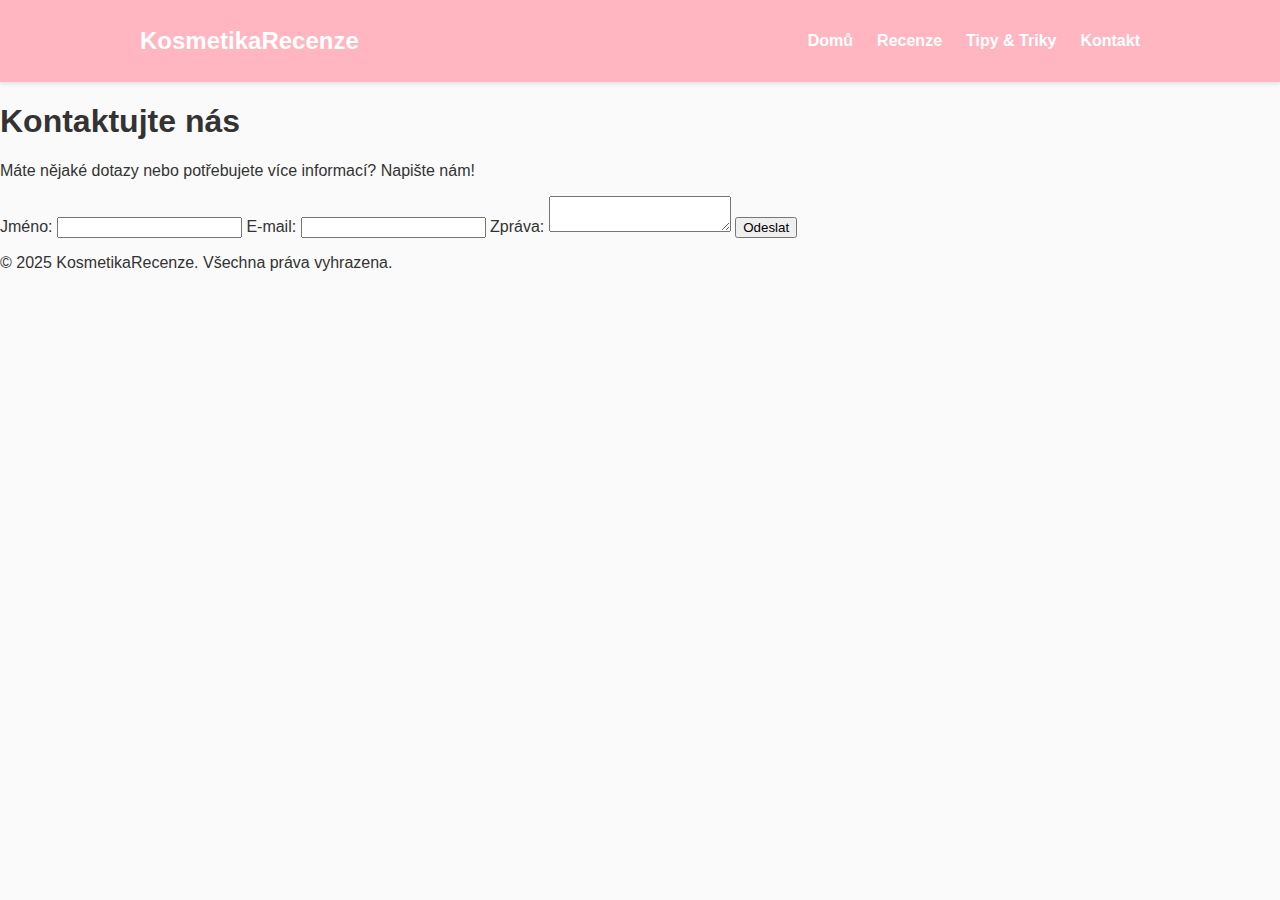
<file: contact.html>
<!DOCTYPE html>
<html lang="cs">
<head>
  <meta charset="UTF-8">
  <meta name="viewport" content="width=device-width, initial-scale=1.0">
  <title>Kontakt - KosmetikaRecenze</title>
  <link rel="stylesheet" href="style.css">
</head>
<body>
  <header>
    <nav class="navbar">
      <div class="logo">KosmetikaRecenze</div>
      <ul class="nav-links">
        <li><a href="index.html">Domů</a></li>
        <li><a href="reviews.html">Recenze</a></li>
        <li><a href="tips.html">Tipy & Triky</a></li>
        <li><a href="contact.html">Kontakt</a></li>
      </ul>
    </nav>
  </header>

  <main>
    <section class="contact">
      <h1>Kontaktujte nás</h1>
      <p>Máte nějaké dotazy nebo potřebujete více informací? Napište nám!</p>

      <form action="#" method="POST">
        <label for="name">Jméno:</label>
        <input type="text" id="name" name="name" required>

        <label for="email">E-mail:</label>
        <input type="email" id="email" name="email" required>

        <label for="message">Zpráva:</label>
        <textarea id="message" name="message" required></textarea>

        <button type="submit">Odeslat</button>
      </form>
    </section>
  </main>

  <footer>
    <p>&copy; 2025 KosmetikaRecenze. Všechna práva vyhrazena.</p>
  </footer>
</body>
</html>
</file>
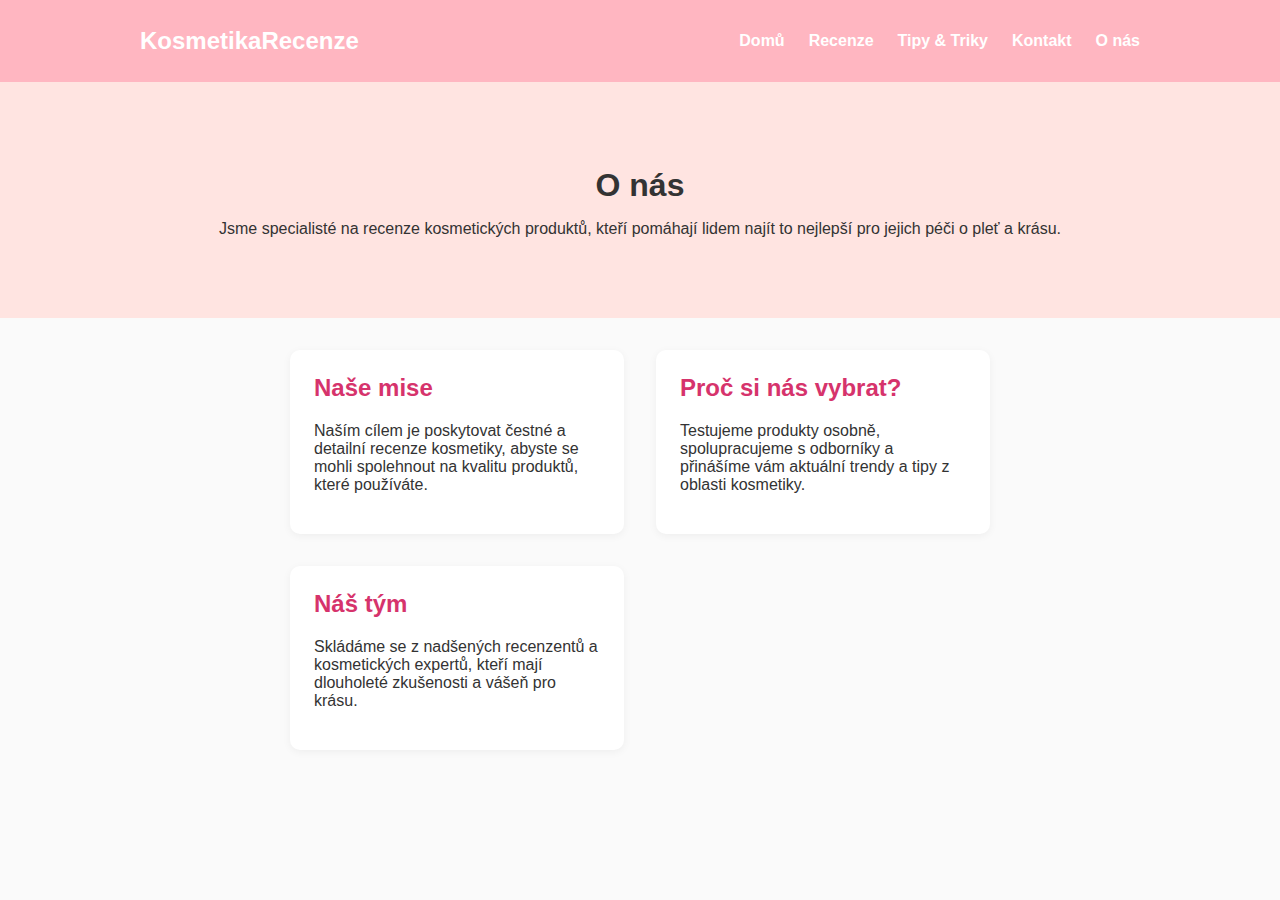
<file: onas.html>
<!DOCTYPE html>
<html lang="cs">
<head>
  <meta charset="UTF-8" />
  <meta name="viewport" content="width=device-width, initial-scale=1" />
  <title>O nás - KosmetikaRecenze</title>
  <link rel="stylesheet" href="style.css" />
</head>
<body>
  <header>
    <nav class="navbar">
      <div class="logo">KosmetikaRecenze</div>
      <ul class="nav-links">
        <li><a href="index.html">Domů</a></li>
        <li><a href="index.html">Recenze</a></li>
        <li><a href="tipy.html">Tipy & Triky</a></li>
        <li><a href="contact.html">Kontakt</a></li>
        <li><a href="onas.html" class="active">O nás</a></li>
      </ul>
    </nav>
  </header>

  <main>
    <section class="hero">
      <h1>O nás</h1>
      <p>Jsme specialisté na recenze kosmetických produktů, kteří pomáhají lidem najít to nejlepší pro jejich péči o pleť a krásu.</p>
    </section>

    <section class="reviews" style="max-width: 700px; margin: 2em auto; padding: 0 1em;">
      <div class="review">
        <h2>Naše mise</h2>
        <p>Naším cílem je poskytovat čestné a detailní recenze kosmetiky, abyste se mohli spolehnout na kvalitu produktů, které používáte.</p>
      </div>

      <div class="review">
        <h2>Proč si nás vybrat?</h2>
        <p>Testujeme produkty osobně, spolupracujeme s odborníky a přinášíme vám aktuální trendy a tipy z oblasti kosmetiky.</p>
      </div>

      <div class="review">
        <h2>Náš tým</h2>
        <p>Skládáme se z nadšených recenzentů a kosmetických expertů, kteří mají dlouholeté zkušenosti a vášeň pro krásu.</p>
      </div>
    </section>
  </main>
</body>
</html>
</file>
<file: style.css>
/* Základní stylování */
body {
    margin: 0;
    font-family: 'Segoe UI', Tahoma, Geneva, Verdana, sans-serif;
    background: #fafafa;
    color: #333;
  }
  
  header {
    background-color: #ffb6c1;
    padding: 1em 0;
    box-shadow: 0 2px 4px rgba(0,0,0,0.1);
  }
  
  .navbar {
    max-width: 1000px;
    margin: 0 auto;
    display: flex;
    justify-content: space-between;
    align-items: center;
    padding: 0 1em;
  }
  
  .logo {
    font-size: 1.5em;
    font-weight: bold;
    color: white;
  }
  
  .nav-links {
    list-style: none;
    display: flex;
    gap: 1.5em;
  }
  
  .nav-links a {
    text-decoration: none;
    color: white;
    font-weight: bold;
  }
  
  .nav-links a:hover {
    text-decoration: underline;
  }
  
  .hero {
    text-align: center;
    padding: 4em 1em;
    background: #ffe4e1;
  }
  
  .hero h1 {
    margin-bottom: 0.5em;
  }
  
  .reviews {
    max-width: 900px;
    margin: 2em auto;
    padding: 0 1em;
    display: grid;
    grid-template-columns: repeat(auto-fit, minmax(280px, 1fr));
    gap: 2em;
  }
  
  .review {
    background: white;
    padding: 1.5em;
    border-radius: 10px;
    box-shadow: 0 2px 8px rgba(0,0,0,0.05);
  }
  
  .review h2 {
    margin-top: 0;
    color: #d6336c;
  }
  
  .rating {
    font-size: 1.2em;
    color: gold;
  }
</file>
